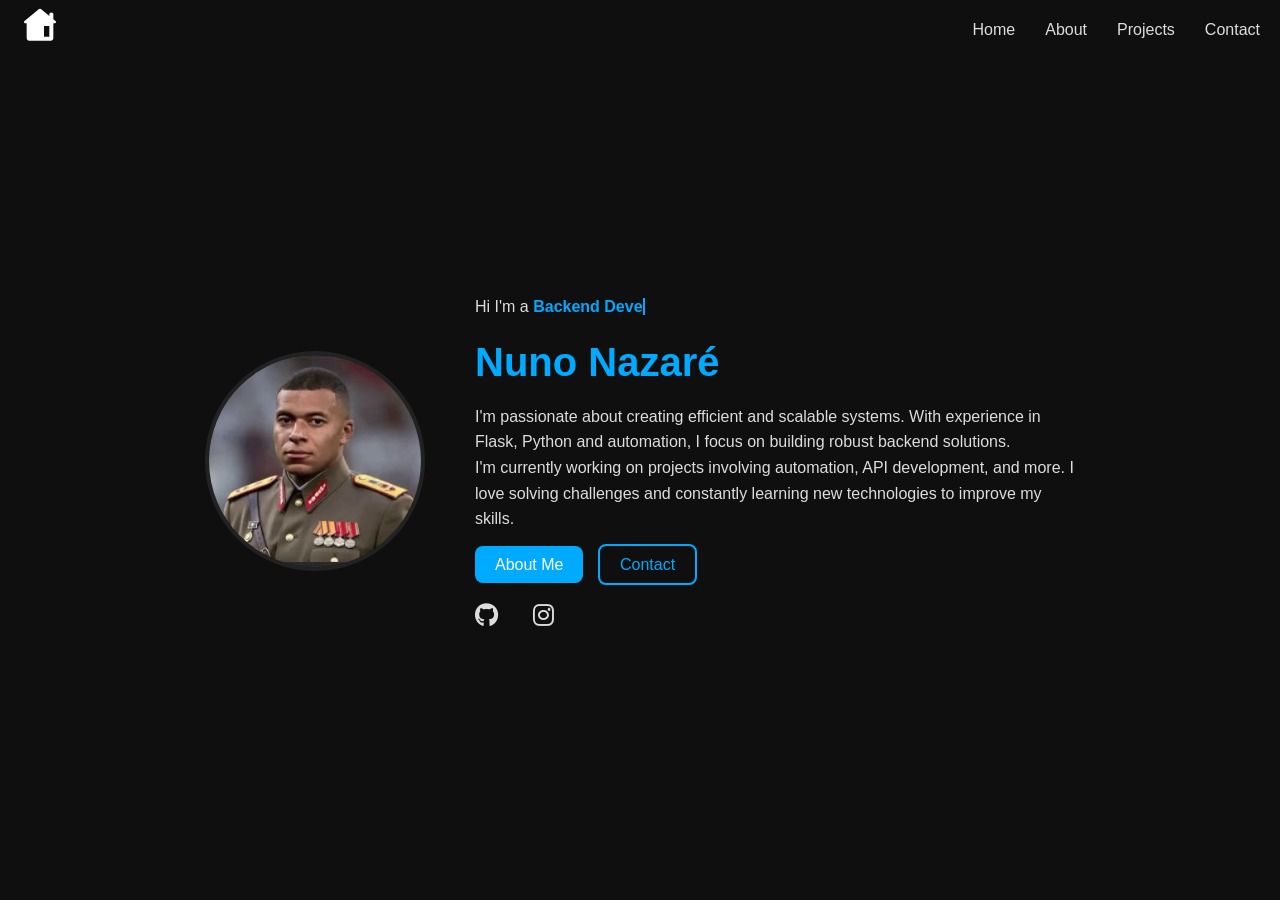
<file: index.html>
<!DOCTYPE html>
<html lang="en">

<head>
    <meta charset="UTF-8">
    <meta name="viewport" content="width=device-width, initial-scale=1.0">
    <title>Portfolio | Nuno Nazaré</title>
    <link rel="stylesheet" href="https://cdnjs.cloudflare.com/ajax/libs/font-awesome/6.5.0/css/all.min.css">
    <link rel="stylesheet" href="css/style.css">
    <script defer src="js/script.js"></script>
</head>

<body>

    <nav class="navbar">
        <div class="logo">
            <a href="index.html"><img src="img/icons8-home.svg" alt="Home"></a>
            
        </div>

        <ul class="nav-links">
            <li><a href="index.html">Home</a></li>
            <li><a href="about.html">About</a></li>
            <li><a href="projects.html">Projects</a></li>
            <li><a href="contact.html">Contact</a></li>
        </ul>
    </nav>

    <section class="hero">
        <div class="profile-img">
            <img src="img/comandante.jpg" alt="Profile Picture">
        </div>

        <div class="hero-text">
            <p>Hi I'm a <span class="highlight typing">Backend Developer</span></p>

            <h1>Nuno Nazaré</h1>

            <p>
                I'm passionate about creating efficient and scalable systems.
                With experience in Flask, Python and automation, I focus on
                building robust backend solutions.
            </p>

            <p>
                I'm currently working on projects involving automation,
                API development, and more. I love solving challenges and
                constantly learning new technologies to improve my skills.
            </p>

            <div class="buttons">
                <a href="about.html" class="btn primary">About Me</a>
                <a href="contact.html" class="btn secondary">Contact</a>
            </div>

            <div class="socials">
                <a href="#"><i class="fab fa-github"></i></a>
                <a href="#"><i class="fab fa-instagram"></i></a>
            </div>
        </div>
    </section>

</body>

</html>
</file>
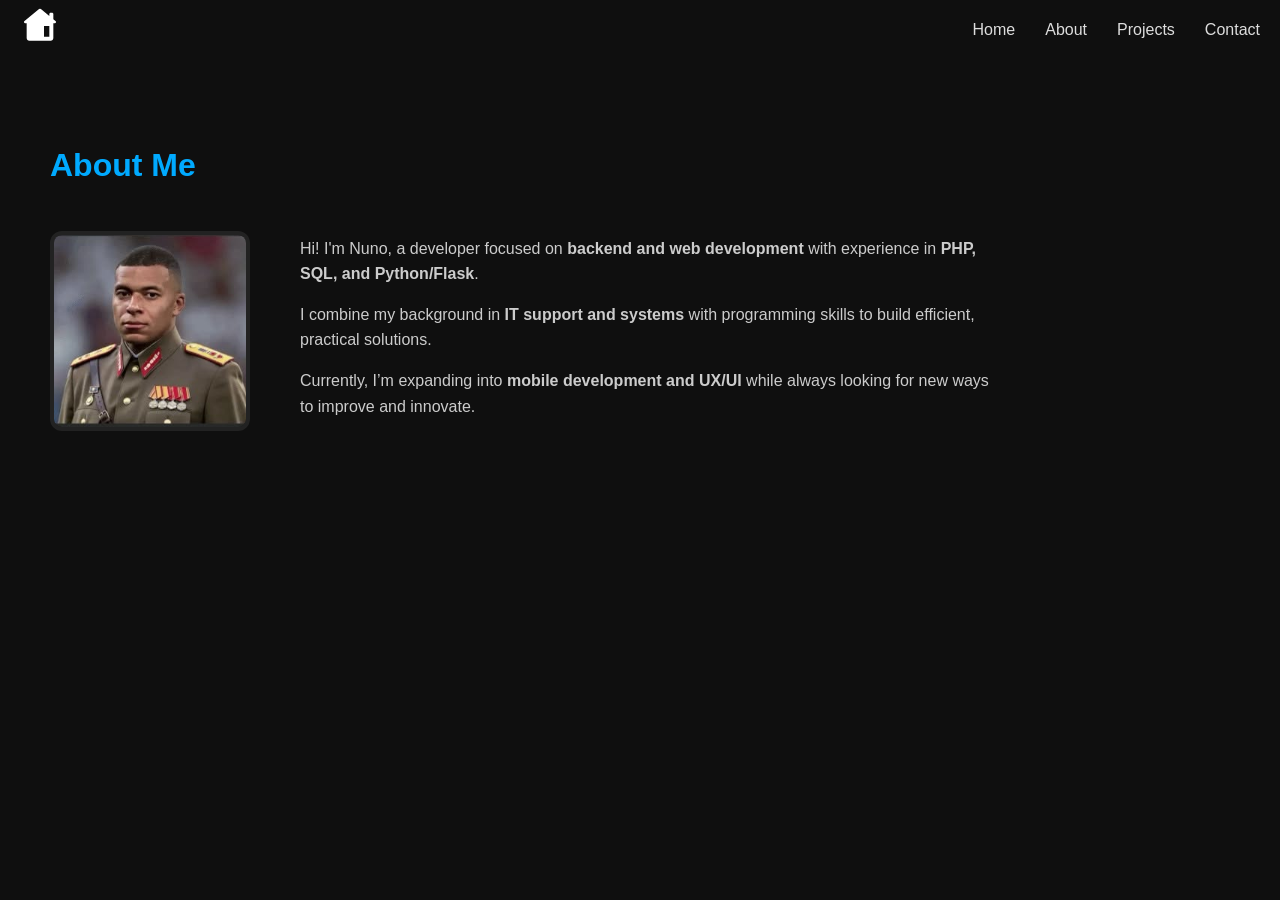
<file: about.html>
<!DOCTYPE html>
<html lang="en">
<head>
    <meta charset="UTF-8">
    <meta name="viewport" content="width=device-width, initial-scale=1.0">
    <title>About | Nuno Nazaré</title>
    <link rel="stylesheet" href="https://cdnjs.cloudflare.com/ajax/libs/font-awesome/6.5.0/css/all.min.css">
    <link rel="stylesheet" href="css/style.css">
</head>
<body>
    <nav class="navbar">
        <div class="logo">
            <a href="index.html">
                <img src="img/icons8-home.svg" alt="Home">
            </a>
        </div>
        <ul class="nav-links">
            <li><a href="index.html">Home</a></li>
            <li><a href="about.html">About</a></li>
            <li><a href="projects.html">Projects</a></li>
            <li><a href="contact.html">Contact</a></li>
        </ul>
    </nav>
    <section class="about">
        <h2>About Me</h2>
        <div class="about-content">
            <div class="about-img">
                <img src="img/comandante.jpg" alt="About Image">
            </div>
            <div class="about-text">
                <p>
                    Hi! I'm Nuno, a developer focused on <strong>backend and web development</strong> with experience in
                    <strong>PHP, SQL, and Python/Flask</strong>.
                </p>
                <p>
                    I combine my background in <strong>IT support and systems</strong> with programming skills
                    to build efficient, practical solutions.
                </p>
                <p>
                    Currently, I’m expanding into <strong>mobile development and UX/UI</strong> while always looking for
                    new ways to improve and innovate.
                </p>
            </div>
        </div>
    </section>
</body>
</html>
</file>
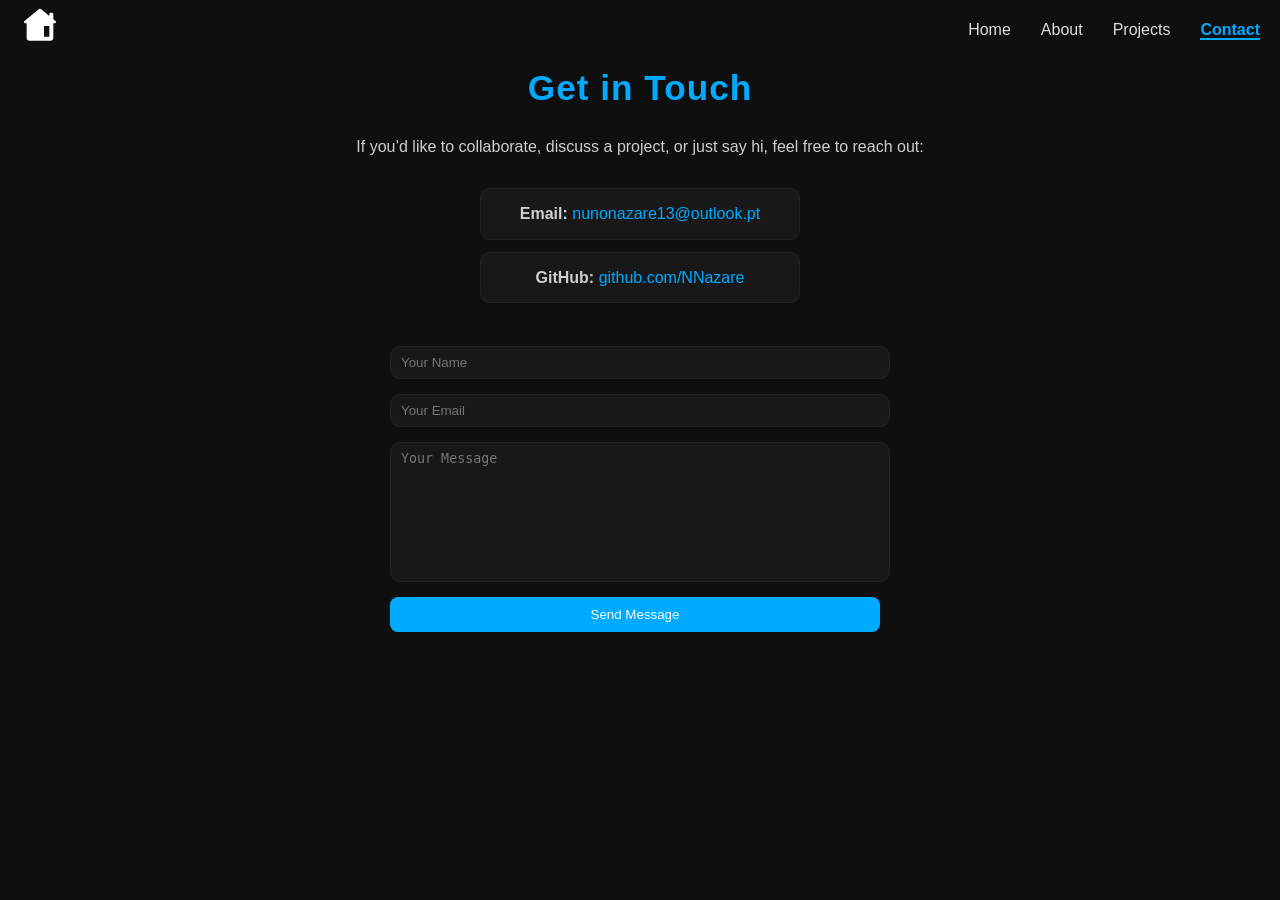
<file: contact.html>
<!DOCTYPE html>
<html lang="en">
<head>
    <meta charset="UTF-8">
    <meta name="viewport" content="width=device-width, initial-scale=1.0">
    <title>Contact | Nuno Nazaré</title>
    <link rel="stylesheet" href="css/style.css">
</head>
<body>
    <nav class="navbar">
        <div class="logo">
            <a href="index.html">
                <img src="img/icons8-home.svg" alt="Home">
            </a>
        </div>
        <ul class="nav-links">
            <li><a href="index.html">Home</a></li>
            <li><a href="about.html">About</a></li>
            <li><a href="projects.html">Projects</a></li>
            <li><a href="contact.html" class="active">Contact</a></li>
        </ul>
    </nav>
    <section class="contact">
        <h2>Get in Touch</h2>
        <p>
            If you’d like to collaborate, discuss a project, or just say hi, feel free to reach out:
        </p>
        <div class="contact-info">
            <p>
                <strong>Email:</strong>
                <a href="mailto:nunonazare13@outlook.pt">nunonazare13@outlook.pt</a>
            </p>
            <p>
                <strong>GitHub:</strong>
                <a href="https://github.com/NNazare" target="_blank">
                    github.com/NNazare
                </a>
            </p>
        </div>
        <form action="https://formspree.io/f/your-form-id" method="POST">
            <input type="text" name="name" placeholder="Your Name" required>
            <input type="email" name="email" placeholder="Your Email" required>
            <textarea name="message" placeholder="Your Message" required></textarea>
            <button type="submit" class="btn primary">Send Message</button>
        </form>
    </section>
</body>
</html>
</file>
<file: css/style.css>
/* Reset */
* {
    margin: 0;
    padding: 0;
    box-sizing: border-box;
}

body {
    font-family: 'Segoe UI', sans-serif;
    background-color: #0f0f0f;
    color: #ddd;
    line-height: 1.6;
}

/* Navbar */
.navbar {
  height: 60px;          /* lock navbar height */
  display: flex;
  align-items: center;   /* centers items vertically */
  justify-content: space-between;
  padding: 0 20px;
}

.navbar .logo img {
  height: 40px;   /* increase just the icon size */
  width: auto;    /* keep proportions */
  filter: invert(1);
}

.navbar .nav-links {
  list-style: none;
  display: flex;
  gap: 30px;
}

.navbar .nav-links a {
  text-decoration: none;
  color: #ddd;
  transition: 0.3s;
}

.navbar .nav-links a:hover {
  color: #00aaff;
}

/* Socials */
.socials {
  margin-top: 20px;
  display: flex;
  gap: 20px;
}

.socials a {
  font-size: 2rem;  /* aumenta tamanho dos ícones */
  color: #ddd;
  transition: 0.3s;
}

.socials a:hover {
  color: #00aaff;
}

/* Hero */
.hero {
    display: flex;
    align-items: center;
    justify-content: center;
    min-height: 90vh;
    padding: 50px;
    gap: 50px;
}

.hero .profile-img img {
    width: 220px;
    height: 220px;
    border-radius: 50%;
    border: 4px solid #222;
}

.hero-text {
    max-width: 600px;
}

.hero-text .highlight {
    color: #00aaff;
    font-weight: bold;
}

.hero-text h1 {
    font-size: 2.5rem;
    margin: 10px 0;
    color: #00aaff;
}

.buttons {
    margin-top: 20px;
}

.btn {
    text-decoration: none;
    padding: 10px 20px;
    border-radius: 8px;
    margin-right: 10px;
    transition: 0.3s;
}

.btn.primary {
    background: #00aaff;
    color: #fff;
}

.btn.primary:hover {
    background: #008ecc;
}

.btn.secondary {
    border: 2px solid #00aaff;
    color: #00aaff;
}

.btn.secondary:hover {
    background: #00aaff;
    color: #fff;
}

/* Socials */
.socials {
    margin-top: 20px;
}

.socials a {
    font-size: 1.5rem;
    margin-right: 15px;
    color: #ddd;
    transition: 0.3s;
}

.socials a:hover {
    color: #00aaff;
}

/* Projects */
.projects {
    padding: 80px 50px;
    text-align: center;
}

.projects h2 {
    color: #00aaff;
    margin-bottom: 40px;
}

.project-cards {
    display: grid;
    grid-template-columns: repeat(auto-fit, minmax(280px, 1fr));
    gap: 20px;
}

.card {
    background: #181818;
    padding: 25px;
    border-radius: 12px;
    text-align: left;
    transition: transform 0.3s;
}

.card:hover {
    transform: translateY(-5px);
}

.card h3 {
    color: #00aaff;
    margin-bottom: 15px;
}

.card-buttons {
    margin-top: 15px;
}

/* CONTACT - layout geral mais premium */
.contact {
    padding: auto;
    display: flex;
    flex-direction: column;
    align-items: center;
    gap: 18px;
    min-height: 80vh;
    text-align: center;
}

/* título */
.contact h2 {
    color: #00aaff;
    font-size: 2.2rem;
    letter-spacing: 1px;
}

/* texto introdutório */
.contact p {
    max-width: 650px;
    color: #cfcfcf;
}

/* caixa de contactos */
.contact-info {
    margin-top: 10px;
    display: flex;
    flex-direction: column;
    gap: 12px;
}

/* cada linha de info com estilo card */
.contact-info p {
    background: #181818;
    padding: 12px 18px;
    border-radius: 10px;
    border: 1px solid #222;
    min-width: 320px;
    transition: 0.3s;
}

/* hover subtil nos contactos */
.contact-info p:hover {
    transform: translateY(-2px);
    border-color: #00aaff;
}

/* links */
.contact-info a {
    color: #00aaff;
    text-decoration: none;
    transition: 0.3s;
}

.contact-info a:hover {
    text-decoration: underline;
}

/* FORM mais moderno */
form {
    margin-top: 25px;
    display: flex;
    flex-direction: column;
    gap: 15px;
    width: 100%;
    max-width: 500px;
}

/* inputs */
form input,
form textarea {
    padding: 8px 10px;
    border-radius: 10px;
    border: 1px solid #222;
    background: #181818;
    color: #ddd;
    outline: none;
    transition: 0.3s;
}

/* focus bonito */
form input:focus,
form textarea:focus {
    border-color: #00aaff;
    box-shadow: 0 0 8px rgba(0, 170, 255, 0.25);
}

/* textarea */
form textarea {
    height: 140px;
    resize: none;
}

/* botão (usa o teu btn primary) */
form button {
    border: none;
    cursor: pointer;
    transition: 0.3s;
}

/* ACTIVE link navbar */
.nav-links a.active {
    color: #00aaff;
    font-weight: bold;
    border-bottom: 2px solid #00aaff;
}


.typing {
  color: #00aaff;
  font-weight: bold;
  border-right: 2px solid #00aaff;
  white-space: nowrap;
  overflow: hidden;
}

/* About Page */
.about {
    padding: 80px 50px;
    display: flex;
    flex-direction: column;
    gap: 40px;
}

/* Título */
.about h2 {
    color: #00aaff;
    font-size: 2rem;
}

/* Layout principal (imagem + texto lado a lado) */
.about-content {
    display: flex;
    align-items: center;
    gap: 50px;
}

/* Imagem */
.about-img img {
    width: 200px;
    height: 200px;
    border-radius: 12px; /* podes trocar para 50% se quiseres círculo */
    border: 4px solid #222;
    object-fit: cover;
}

/* Texto */
.about-text {
    max-width: 700px;
}

.about-text p {
    margin-bottom: 15px;
    color: #ccc;
}

/* Mobile responsivo simples */
@media (max-width: 768px) {
    .about-content {
        flex-direction: column;
        text-align: center;
    }

    .about-img img {
        width: 160px;
        height: 160px;
    }
}
</file>
